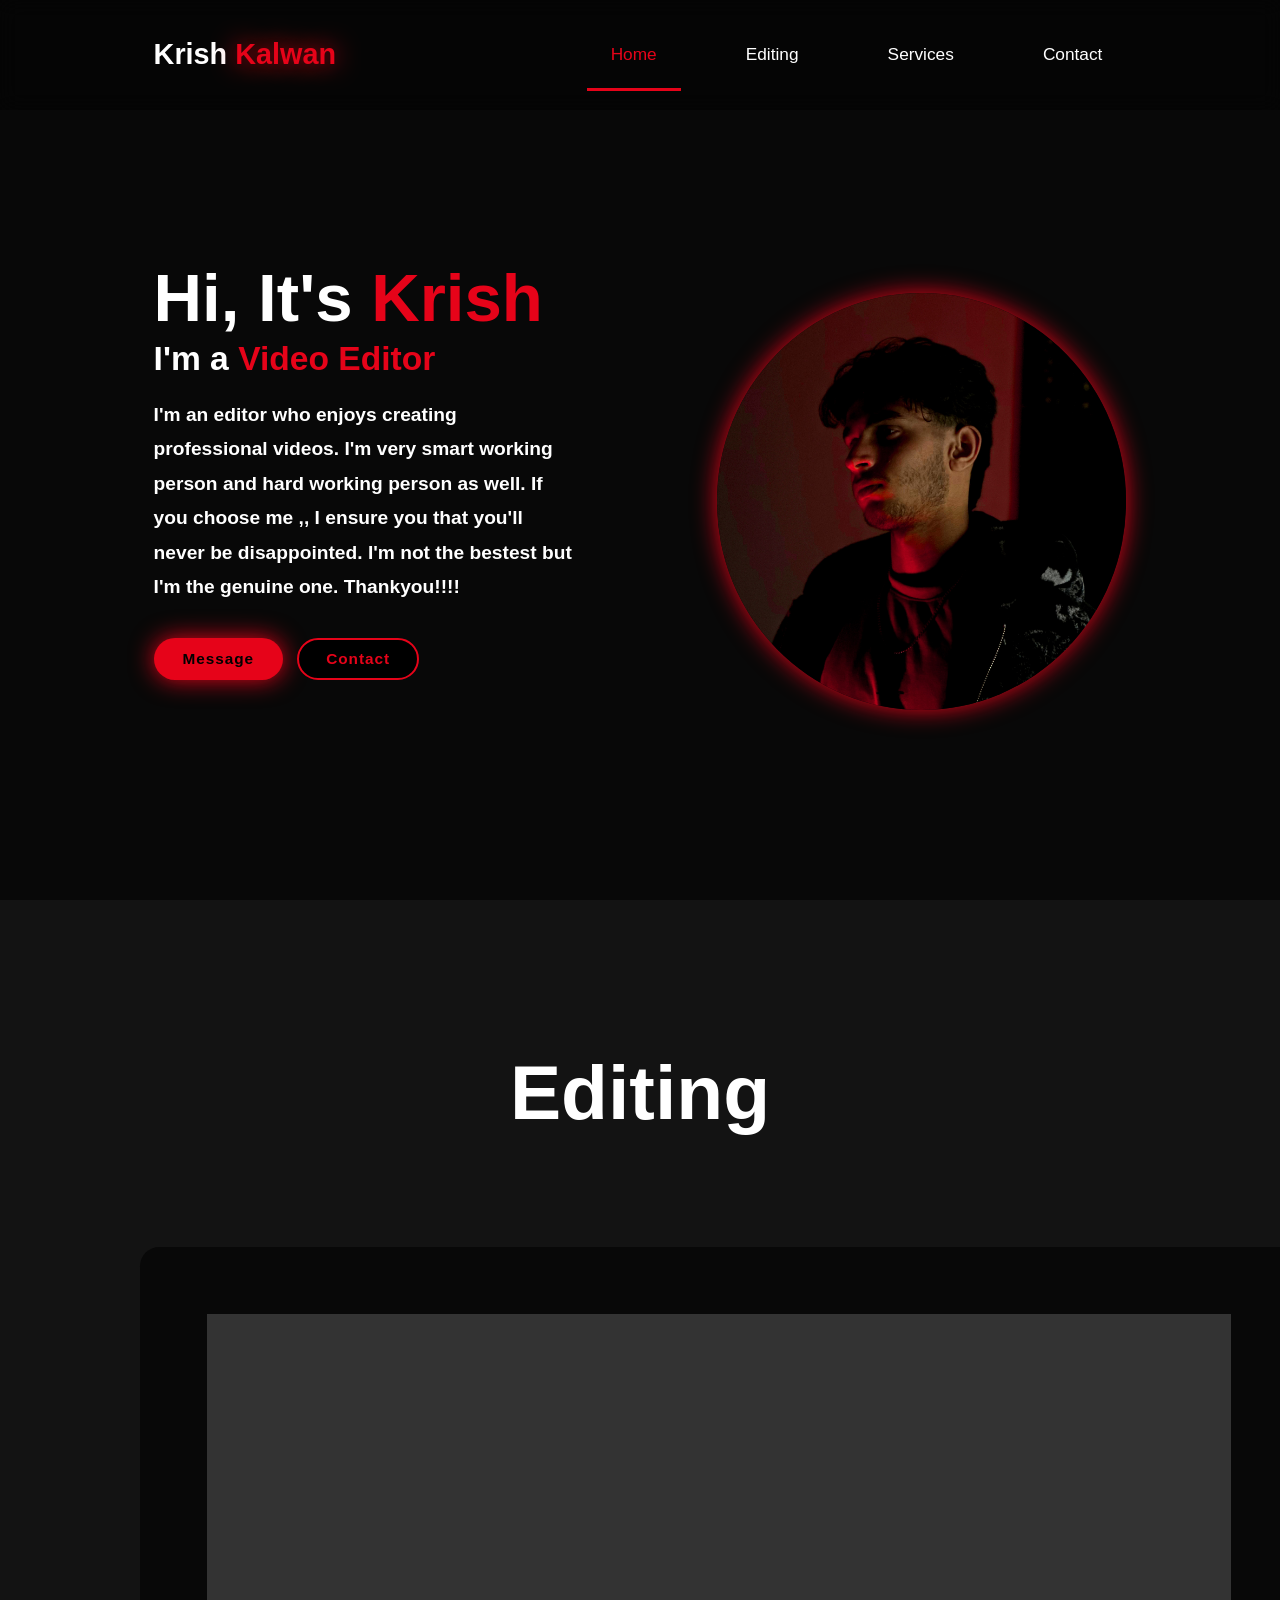
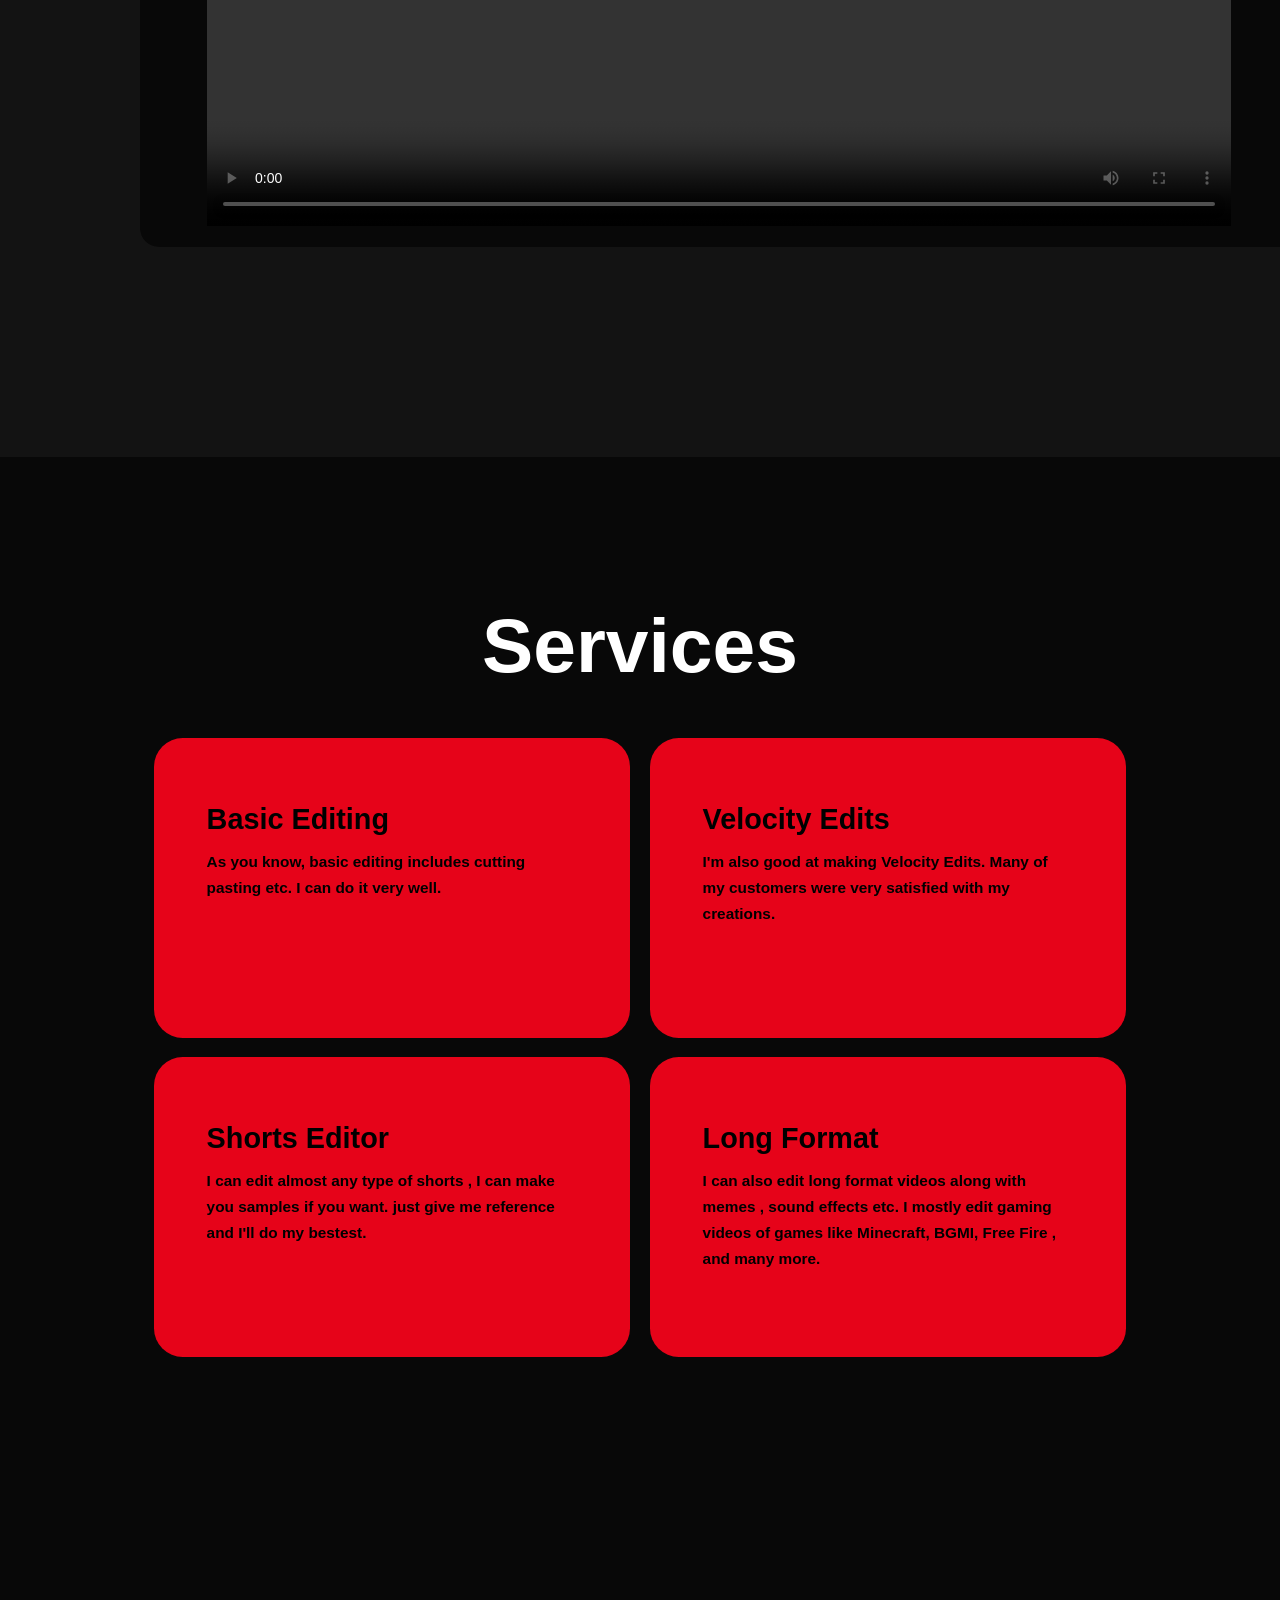
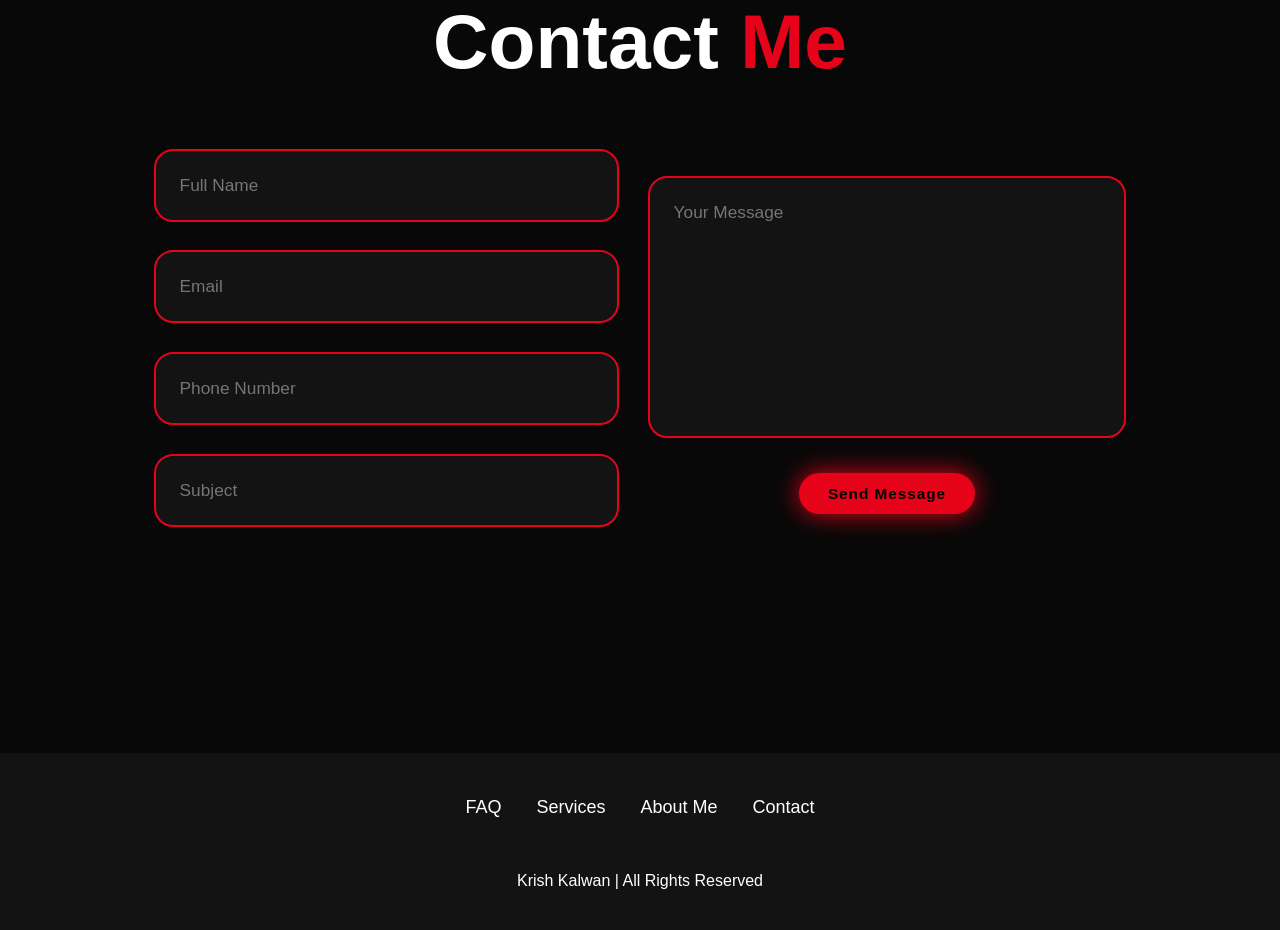
<file: index.html>
<!DOCTYPE html>
<head>
    <title>
        Introduction website
    </title>
    <link rel="stylesheet" href="./indexweb.css">
</head>
<body>

    <header class="header">
        <a herf="#home" class="logo">Krish
        <span>Kalwan</span></a>

        <box-icon name='menu'id="menu-icon"></box-icon>

        <nav class="navbar">
            <a href="#home" class="active">Home</a>
            <a href="#education">Editing</a>
            <a href="#services">Services</a>
            <a href="#contact">Contact</a>
        </nav>
    </header>

    <section class="home"id="home">
        <div class="home-content">
            <h1>Hi, It's <span>Krish</span></h1>
            <h3 class="textweb">I'm a <span>Video Editor</span></h3>
            <p>
                I'm an editor who enjoys creating professional videos. I'm very smart working person
                and hard working person as well. If you choose me ,, I ensure you that you'll never
                be disappointed. I'm not the bestest but I'm the genuine one.    Thankyou!!!! 
                
            </p>
           
            <div class="btn-group">
                <a href="#" class="btn">Message</a>
                <a href="#contact" class="btn">Contact</a>
            </div>
            
        </div>
        <div class="home-img">
            <img src="billa2.jpg" alt="">
        </div>
    </section>

    <section class="education" id="education">
        <h2 class="heading">Editing</h2>

        <div class="carousel">
            <div class="group">
                <div class="card">
                    <video class="video1" src="sample clip.mp4" controls="true"></video>
                </div>
                <div class="card">
                    <video class="video1" src="look what she ate.mp4" controls="true"></video>
                </div>
                <div class="card">
                    <video class="video1" src="sample clip.mp4" controls="true"></video>
                </div>
              
            </div>
        </div>
    </section>
    
    <section class="services" id="services">
        <h2 class="heading">Services</h2>

        <div class="services-container">
            <div class="service-box">
                <div class="service-info">
                    <h4>Basic Editing</h4>
                    <p>As you know, basic editing includes cutting pasting etc. I can do it very well.
                    </p>
                </div>
            </div>

            <div class="service-box">
                <div class="service-info">
                    <h4>Velocity Edits</h4>
                    <p>I'm also good at making Velocity Edits. Many of my customers were very satisfied with my creations.
                    </p>
                </div>
            </div>

            <div class="service-box">
                <div class="service-info">
                    <h4>Shorts Editor</h4>
                    <p>I can edit almost any type of shorts , I can make you samples if you want. just give me reference and I'll do my bestest.
                    </p>
                </div>
            </div>

            <div class="service-box">
                <div class="service-info">
                    <h4>Long Format</h4>
                    <p>I can also edit long format videos along with memes , sound effects etc. I mostly edit gaming videos of games like 
                        Minecraft, BGMI, Free Fire , and many more. 
                    </p>
                </div>
            </div>
        </div>
    </section>

    <section class="contact" id="contact">
        <h2 class="heading">Contact <span>Me</span></h2>

        <form action="">
            <div class="input-group">
                <div class="input-box">
                    <input type="text"
                    placeholder="Full Name">
                    <input type="email"
                    placeholder="Email">
                </div>
                <div class="input-box">
                    <input type="number"
                    placeholder="Phone Number">
                    <input type="text"
                    placeholder="Subject">
                </div>
            </div>

            <div class="input-group-2">
                <textarea name="" id="" cols="30"
                rows="10" placeholder="Your Message"></textarea>
                <input type="submit" value="Send Message"
                class="btn">
            </div>
        </form>
    </section>

    <footer class="footer">
         <ul class="list">
            <li>
                <a href="#">FAQ</a>
            </li>

            <li>
                <a href="#">Services</a>
            </li>

            <li>
                <a href="#">About Me</a>
            </li>

            <li>
                <a href="#">Contact</a>
            </li>
         </ul>
         <p class="copyright">
            Krish Kalwan | All Rights Reserved
         </p>
        </footer>

   
</body>
</html>
</file>
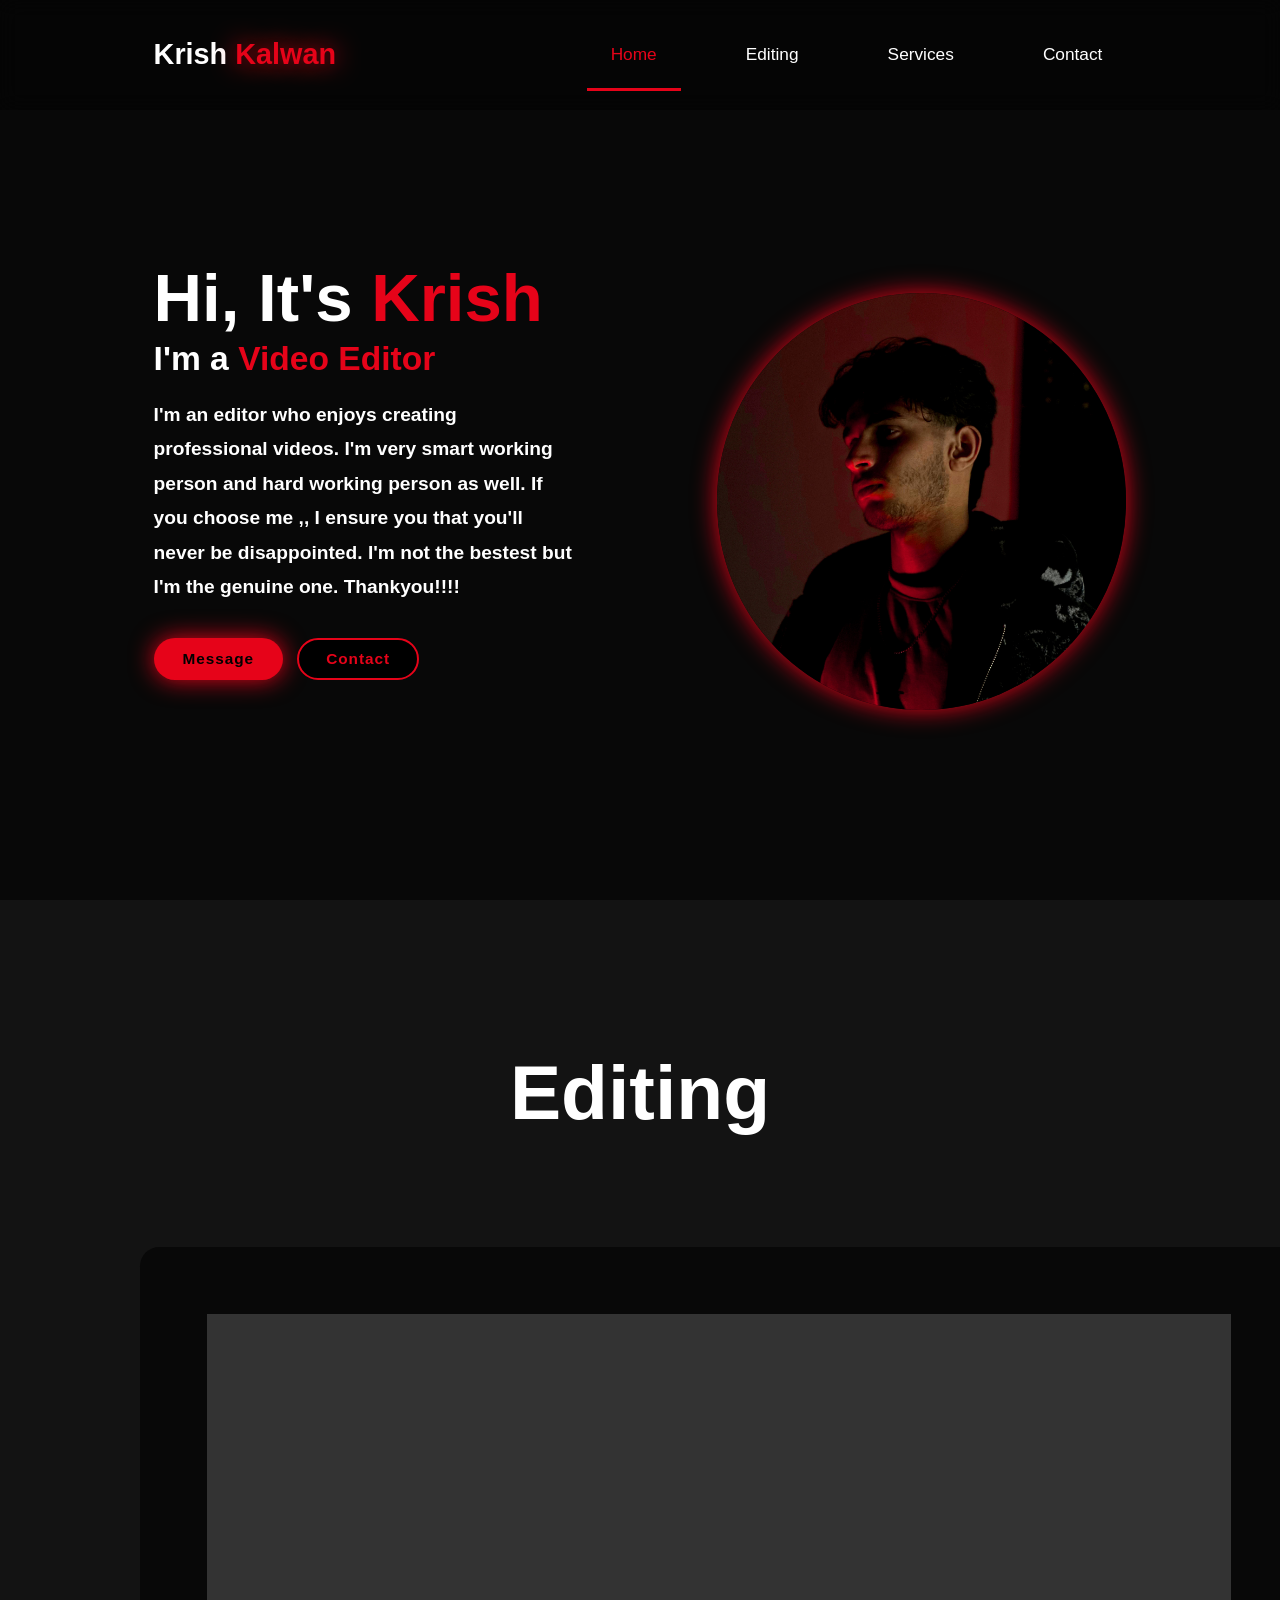
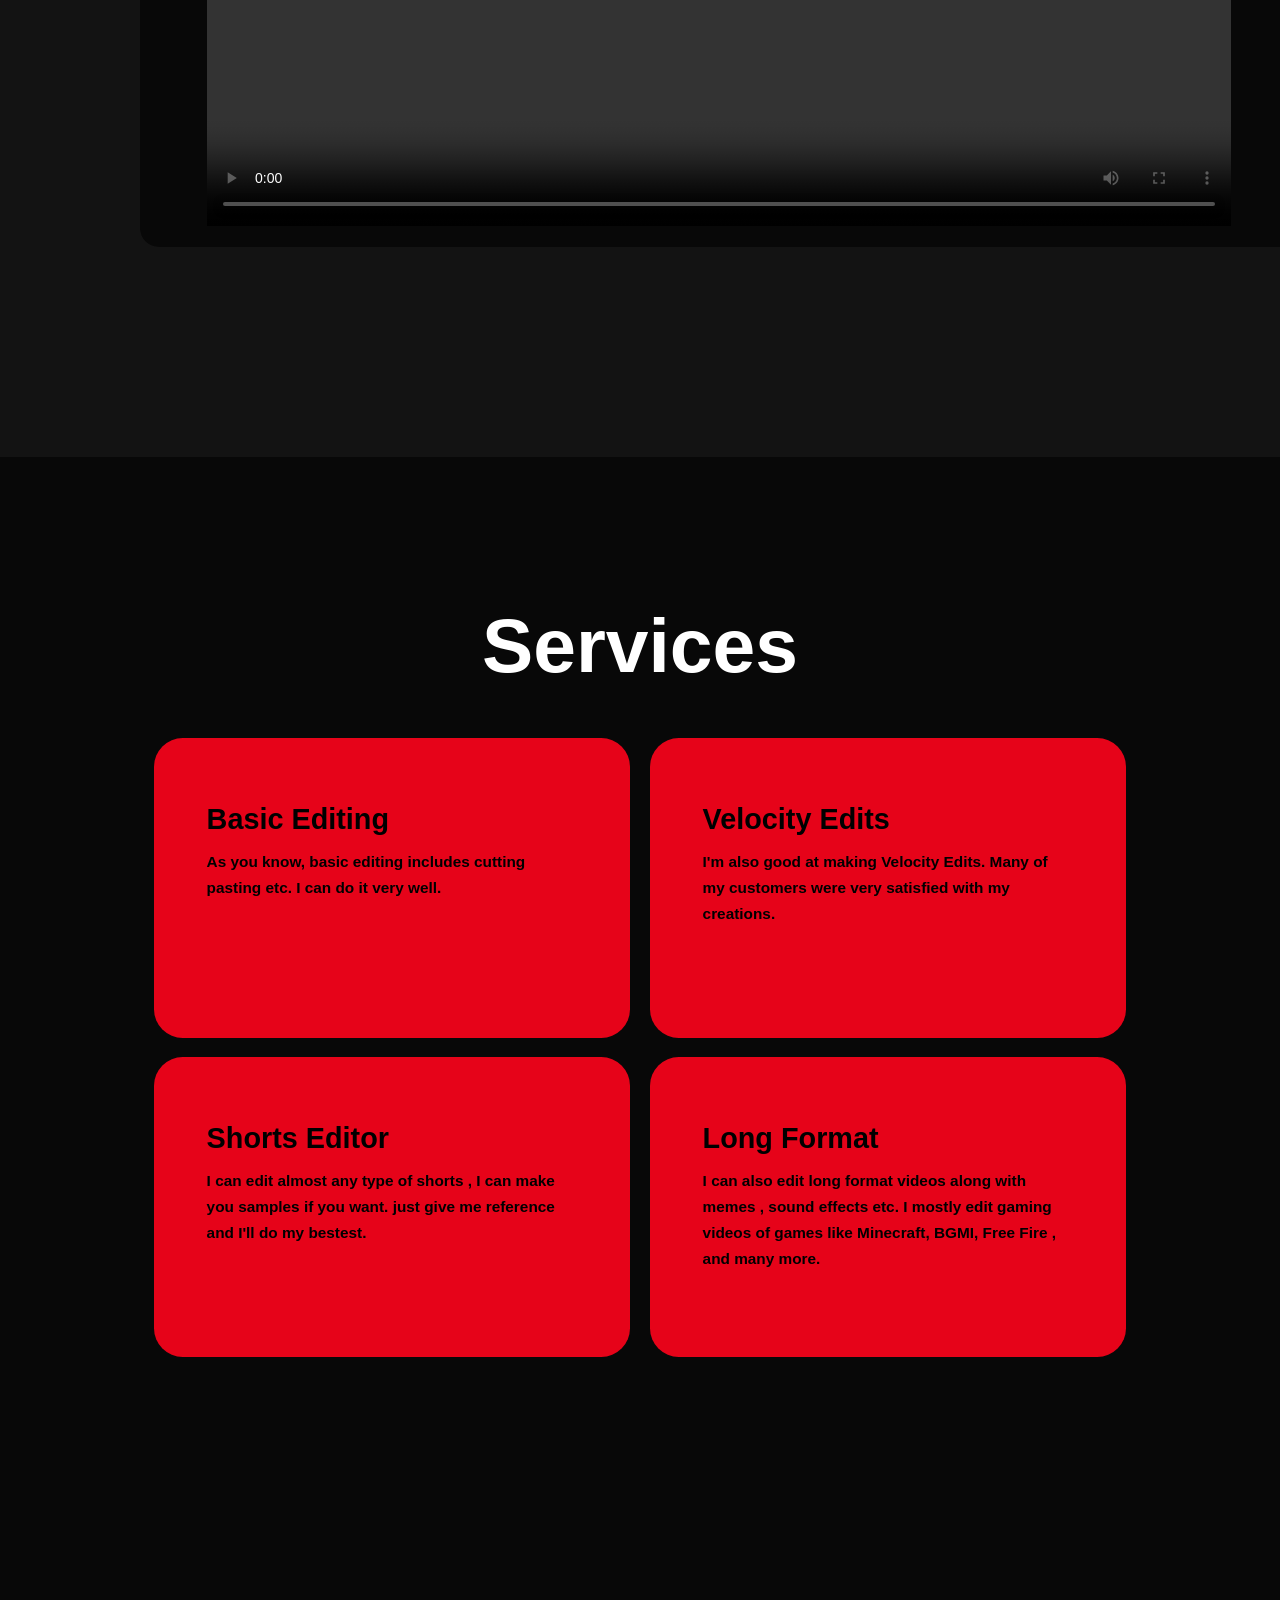
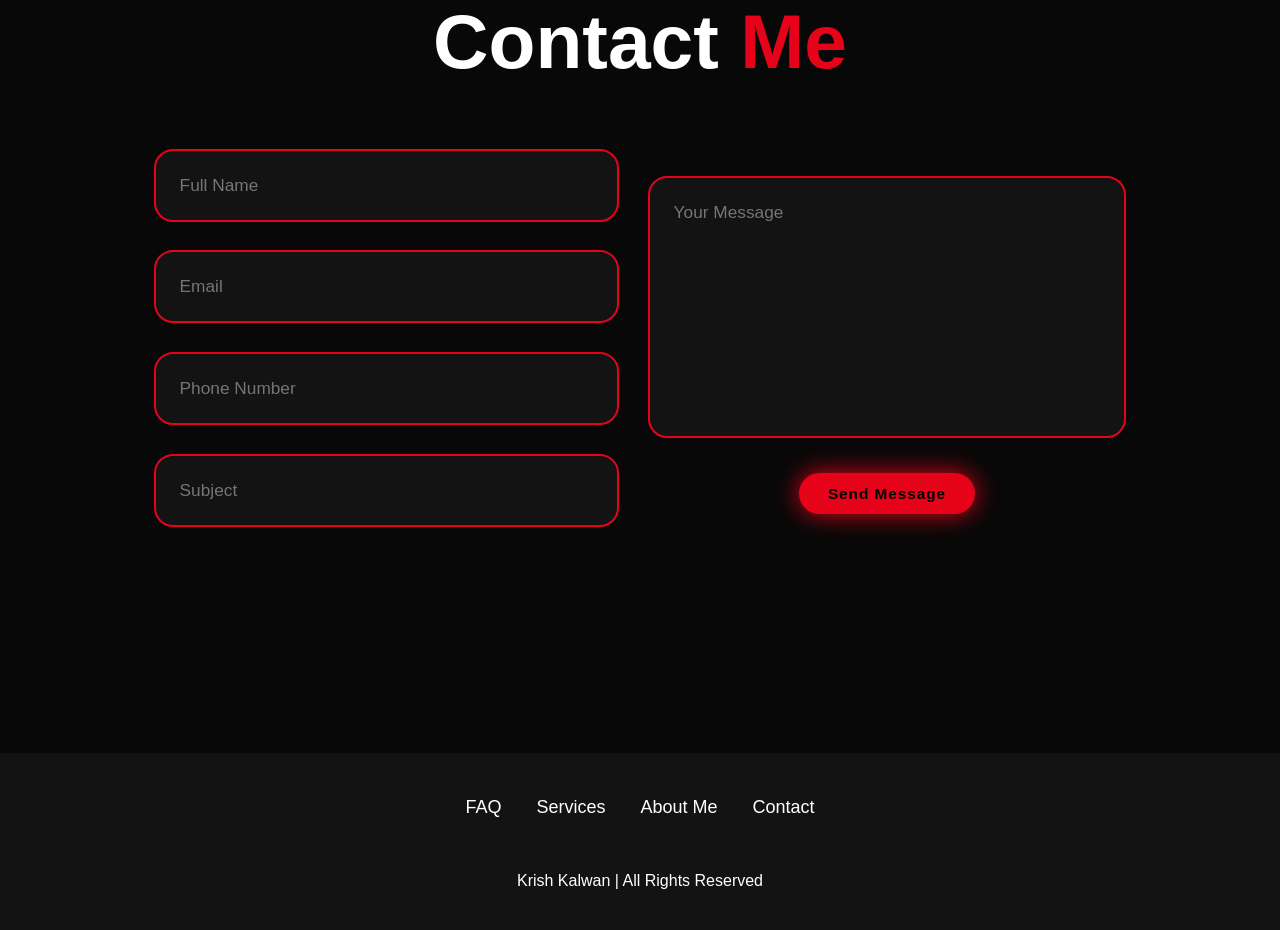
<file: indexwebsite.html>
<!DOCTYPE html>
<head>
    <title>
        Introduction website
    </title>
    <link rel="stylesheet" href="./indexweb.css">
</head>
<body>

    <header class="header">
        <a herf="#home" class="logo">Krish
        <span>Kalwan</span></a>

        <box-icon name='menu'id="menu-icon"></box-icon>

        <nav class="navbar">
            <a href="#home" class="active">Home</a>
            <a href="#education">Editing</a>
            <a href="#services">Services</a>
            <a href="#contact">Contact</a>
        </nav>
    </header>

    <section class="home"id="home">
        <div class="home-content">
            <h1>Hi, It's <span>Krish</span></h1>
            <h3 class="textweb">I'm a <span>Video Editor</span></h3>
            <p>
                I'm an editor who enjoys creating professional videos. I'm very smart working person
                and hard working person as well. If you choose me ,, I ensure you that you'll never
                be disappointed. I'm not the bestest but I'm the genuine one.    Thankyou!!!! 
                
            </p>
           
            <div class="btn-group">
                <a href="#" class="btn">Message</a>
                <a href="#contact" class="btn">Contact</a>
            </div>
            
        </div>
        <div class="home-img">
            <img src="billa2.jpg" alt="">
        </div>
    </section>

    <section class="education" id="education">
        <h2 class="heading">Editing</h2>

        <div class="carousel">
            <div class="group">
                <div class="card">
                    <video class="video1" src="sample clip.mp4" controls="true"></video>
                </div>
                <div class="card">
                    <video class="video1" src="sample clip.mp4" controls="true"></video>
                </div>
                <div class="card">
                    <video class="video1" src="sample clip.mp4" controls="true"></video>
                </div>
              
            </div>
        </div>
    </section>
    
    <section class="services" id="services">
        <h2 class="heading">Services</h2>

        <div class="services-container">
            <div class="service-box">
                <div class="service-info">
                    <h4>Basic Editing</h4>
                    <p>As you know, basic editing includes cutting pasting etc. I can do it very well.
                    </p>
                </div>
            </div>

            <div class="service-box">
                <div class="service-info">
                    <h4>Velocity Edits</h4>
                    <p>I'm also good at making Velocity Edits. Many of my customers were very satisfied with my creations.
                    </p>
                </div>
            </div>

            <div class="service-box">
                <div class="service-info">
                    <h4>Shorts Editor</h4>
                    <p>I can edit almost any type of shorts , I can make you samples if you want. just give me reference and I'll do my bestest.
                    </p>
                </div>
            </div>

            <div class="service-box">
                <div class="service-info">
                    <h4>Long Format</h4>
                    <p>I can also edit long format videos along with memes , sound effects etc. I mostly edit gaming videos of games like 
                        Minecraft, BGMI, Free Fire , and many more. 
                    </p>
                </div>
            </div>
        </div>
    </section>

    <section class="contact" id="contact">
        <h2 class="heading">Contact <span>Me</span></h2>

        <form action="">
            <div class="input-group">
                <div class="input-box">
                    <input type="text"
                    placeholder="Full Name">
                    <input type="email"
                    placeholder="Email">
                </div>
                <div class="input-box">
                    <input type="number"
                    placeholder="Phone Number">
                    <input type="text"
                    placeholder="Subject">
                </div>
            </div>

            <div class="input-group-2">
                <textarea name="" id="" cols="30"
                rows="10" placeholder="Your Message"></textarea>
                <input type="submit" value="Send Message"
                class="btn">
            </div>
        </form>
    </section>

    <footer class="footer">
         <ul class="list">
            <li>
                <a href="#">FAQ</a>
            </li>

            <li>
                <a href="#">Services</a>
            </li>

            <li>
                <a href="#">About Me</a>
            </li>

            <li>
                <a href="#">Contact</a>
            </li>
         </ul>
         <p class="copyright">
            Krish Kalwan | All Rights Reserved
         </p>
        </footer>

   
</body>
</html>
</file>
<file: indexweb.css>
*{
    margin: 0;
    padding: 0;
    box-sizing: border-box;
    text-decoration: none;
    border: none;
    outline: none;
    scroll-behavior: smooth;
    font-family: "Poppins",sans-serif;
}

:root {
    --bg-color: #080808;
    --second-bg-color: #131313;
    --text-color: white;
    --main-color: #e60319;    
}
html{
    font-size: 60%;
    overflow-x: hidden;
}
body{
    background: var(--bg-color);
    color: var(--text-color);
}
.header{
    position: fixed;
    top: 0;
    left: 0;
    width: 100%;
    padding: 4rem 12% 4rem;
    background: rgba(0, 0, 0, 0.3);
    backdrop-filter: blur(10px);
    display: flex;
    justify-content: space-between;
    align-items: center;
    z-index: 5;
}
.logo{
    font-size: 3rem;
    color: var(--text-color);
    font-weight: 800;
    cursor: pointer;
    transition: 0.3s ease;
}
.logo:hover{
    transform: scale(1.1);
}
.logo span{
    text-shadow: 0 0 25px var(--main-color);
    
}
.navbar a{
    font-size: 1.8rem;
    color: var(--text-color);
    margin-left: 4rem;
    font-weight: 500;
    transition: 0.3s ease;
    border-bottom: 3px solid transparent;
    padding: 2.5rem;
}
.navbar a:hover,
.navbar a.active{
    color: var(--main-color);
    border-bottom: 3px solid var(--main-color);
}
section{
    min-height: 100vh;
    padding: 10rem 12% 10rem;
}
.home{
    display: flex;
    align-items: center;
    justify-content: center;
    gap: 15rem;
}
.home-content{
    display: flex;
    flex-direction: column;
    align-items: baseline;
    text-align: left;
    justify-content: center;
    margin-top: 3rem;
}
span{
    color: var(--main-color);
}
.logo span{
    color: var(--main-color);
}
.home-content h3{
    margin-bottom: 2rem;
    margin-top: 1rem;
    font-size: 3.5rem;
}
.home-content h1{
    font-size: 7rem;
    font-weight: 700;
    margin-top: 1.5rem;
    line-height: 1;
}
.home-img img{
    position: relative;
    top: 3rem;
    width: 32vw;
    border-radius: 50%;
    box-shadow: 0 0 25px var(--main-color);
    cursor: pointer;
    transition: 0.4s ease-in-out;
    margin-top: 5rem;
}
.home-img img:hover{
    box-shadow: 0 0 25px var(--main-color),
                0 0 50px var(--main-color),
                0 0 100px var(--main-color);
}
.home-content p{
    font-size: 2rem;
    font-weight: 600;
    line-height: 1.8;
    max-width: 1000px;
}
.btn{
    display: inline-block;
    padding: 1rem 2.8rem;
    background: var(--main-color);
    box-shadow: 0 0 25px var(--main-color);
    border-radius: 4rem;
    font-size: 1.6rem;
    color: black;
    border: 2px solid transparent;
    letter-spacing: 0.1rem;
    font-weight: 600;
    transition: 0.3s ease-in-out;
    cursor: pointer;
}
.btn:hover{
    transform: scale(1.05);
    box-shadow: 0 0 50px var(--main-color);
}
.btn-group{
    display: flex;
    align-items: center;
    gap: 1.5rem;
    margin-top: 3.5rem;
}
.btn-group a:nth-of-type(2){
    background-color: black;
    color: var(--main-color);
    border: 2px solid var(--main-color);
    box-shadow: 0 0 25px transparent;
}
.btn-group a:nth-of-type(2):hover{
    box-shadow: 0 0 25px var(--main-color);
    background-color: var(--main-color);
    color: black;
}
.textweb {
    font-size: 34px;
    font-weight: 600;
    min-width: 280px;
}
.textweb span{
    position: relative;
}
.textweb span{
    
    color: var(--main-color);
}

.heading{
    font-size: 8rem;
    text-align: center;
    margin: 5rem 0;
}
.education{
    padding: 100px 15px;
    background: var(--second-bg-color);
}
.education h2{
    margin-bottom: 5rem;
}
.carousel {
    margin: 110px auto;
    width: 80%;
    border: 5px var(--main-color);
    display: flex;
    
}
.carousel::-webkit-scrollbar {
    display: none;
}


.group {
    display: flex;
    align-items: center;
    justify-content: center;
    gap: 10rem;
    padding-right: 6em;
    margin: auto;   
}
.card:hover{
    color: var(--main-color);
    border: 5px solid var(--main-color);
    transition: 1s ease-in-out;
    box-shadow: 0 0 60px var(--main-color);
}
.video1 {
height: 110%;
width: 100% auto;
margin: auto;
}
.card {
    flex: 0 0 5em;
    height: 600px;
    padding: 7rem;
    background: var(--bg-color);
    font-size: 5.5rem;
    border-radius: 2rem;
    text-align: center;
    align-content: center;
    
}
::-webkit-scrollbar{
    width: 15px;
}
::-webkit-scrollbar-thumb{
    background-color: var(--main-color);
}
::-webkit-scrollbar-track{
    background-color: var(--bg-color);
    width: 50px;
}
.services{
    background: var(--bg-color);
    color: black;
}
.services h2{
    margin-bottom: 5rem;
    color: white;
}
.services-container{
    display: grid;
    grid-template-columns: repeat(2,1fr);
    align-items: center;
    gap: 2rem;
}
.service-box{
    background-color: var(--main-color);
    height: 300px;
    border-radius: 3rem;
    border: 5px solid transparent;
    cursor: pointer;
    transition: 0.4s ease-in-out;
}
.service-box:hover{
    background: white;
    color: black;
    border: 5px solid var(--main-color);
    transform: scale(1.03);
}
.service-box .service-info{
    display: flex;
    flex-direction: column;
    text-align: left;
    max-height: 200px;
    justify-content: left;
    align-items: baseline;
    padding: 5rem 5rem;
}
.service-info h4{
    font-size: 3rem;
    font-weight: 800;
    line-height: 2;
}
.service-info p{
    font-size: 1.6rem;
    font-weight: 600;
    max-height: 100px;
    line-height: 1.7;
    margin: auto;
}
.contact{
    background-color: var(--bg-color);
}
.contact h2{
    margin-bottom: 3rem;
    color: white;
}
.contact form{
    display: flex;
    align-items: center;
    justify-content: center;
    gap: 3rem;
    margin: 5rem auto;
    text-align: center;
}
.contact form .input-box{
    display: flex;
    justify-content: center;
    flex-wrap: wrap;
}
.contact form .input-box input,
.contact form textarea{
    width: 100%;
    padding: 2.5rem;
    font-size: 1.8rem;
    color: var(--text-color);
    background: var(--second-bg-color);
    border-radius: 2rem;
    border: 2px solid var(--main-color);
    margin: 1.5rem 0;
    resize: none;
}
.contact form .btn{
    margin-top: 2rem;
}
.footer{
    position: relative;
    bottom: 0;
    width: 100%;
    padding: 40px 0;
    background-color: var(--second-bg-color);
}
.footer .social{
    text-align: center;
    padding-bottom: 25px;
    color: var(--main-color);
}
.footer ul{
    margin-top: 0;
    padding: 0;
    font-size: 18px;
    line-height: 1.6;
    margin-bottom: 0;
    text-align: center;
}
.footer ul li a{
    color: white;
    border-bottom: 3px solid transparent;
    transition: 0.3s ease-in-out;
}
.footer ul li a:hover{
    border-bottom: 3px solid var(--main-color);
}
.footer ul li{
    display: inline-block;
    padding: 0 15px;
}
.footer .copyright{
    margin-top: 50px;
    text-align: center;
    font-size: 16px;
    color: white;
}
</file>
